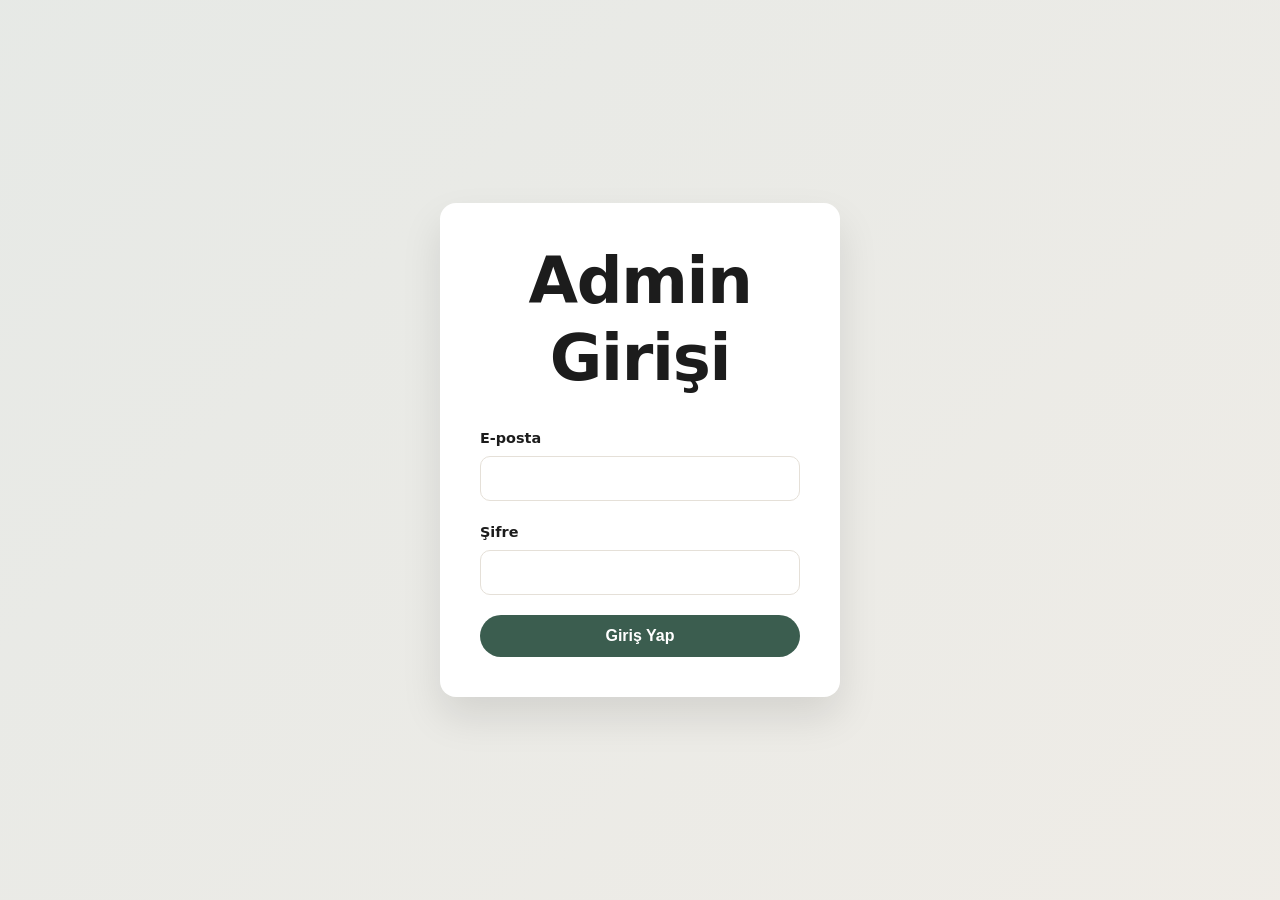
<file: login.html>
<!DOCTYPE html>
<html lang="tr">
<head>
    <meta charset="UTF-8">
    <meta name="viewport" content="width=device-width, initial-scale=1.0">
    <title>Admin Girişi - SenaFit Nutrition</title>
    <link rel="stylesheet" href="/style.css">
    <style>
        .login-container { min-height: 100vh; display: flex; align-items: center; justify-content: center; background: linear-gradient(135deg, rgba(59,93,79,0.1), rgba(194,184,165,0.2)); }
        .login-box { background: var(--surface); padding: 40px; border-radius: var(--radius); box-shadow: var(--shadow-hover); width: 100%; max-width: 400px; }
        .login-box h1 { text-align: center; margin-bottom: 30px; }
    </style>
</head>
<body>
    <div class="login-container">
        <div class="login-box">
            <h1>Admin Girişi</h1>
            <form id="loginForm" onsubmit="login(event)">
                <div class="form-group"><label>E-posta</label><input type="email" name="email" required></div>
                <div class="form-group"><label>Şifre</label><input type="password" name="password" required></div>
                <button type="submit" class="btn" style="width:100%;">Giriş Yap</button>
            </form>
        </div>
    </div>
    <script src="/api.js"></script>
    <script src="/adminApi.js"></script>
    <script>
        async function login(event) {
            event.preventDefault();
            const form = document.getElementById('loginForm');
            const email = form.email.value;
            const password = form.password.value;
            try {
                const result = await adminApi.login(email, password);
                setAuthToken(result.token);
                window.location.href = '/panel321.html';
            } catch (e) {
                showToast(e.message, 'error');
            }
        }
        if (localStorage.getItem('adminToken')) {
            window.location.href = '/panel321.html';
        }
    </script>
</body>
</html>
</file>
<file: style.css>
:root {
    --primary: #3b5d4f;
    --primary-light: #5a7d6e;
    --secondary: #a8b5a0;
    --background: #faf9f7;
    --surface: #ffffff;
    --surface-alt: #f0ede8;
    --text: #1c1c1c;
    --text-light: #4a4a4a;
    --muted: #6f6f6f;
    --accent: #c2b8a5;
    --border: #e5e0d8;
    --shadow: 0 8px 30px rgba(0,0,0,0.05);
    --shadow-hover: 0 20px 40px rgba(0,0,0,0.1);
    --radius: 16px;
    --font-sans: 'Manrope', 'Inter', system-ui, sans-serif;
    --transition: 0.3s cubic-bezier(0.4, 0, 0.2, 1);
}

[data-theme="dark"] {
    --primary: #5a7d6e;
    --background: #121212;
    --surface: #1e1e1e;
    --surface-alt: #2a2a2a;
    --text: #f0f0f0;
    --text-light: #cccccc;
    --muted: #a0a0a0;
    --border: #333333;
    --shadow: 0 8px 30px rgba(0,0,0,0.3);
    --shadow-hover: 0 20px 40px rgba(0,0,0,0.5);
}

* { margin: 0; padding: 0; box-sizing: border-box; }
html { scroll-behavior: smooth; -webkit-font-smoothing: antialiased; }
body { font-family: var(--font-sans); background-color: var(--background); color: var(--text); line-height: 1.6; transition: background-color 0.3s, color 0.3s; }
img { max-width: 100%; height: auto; display: block; }
a { color: inherit; text-decoration: none; }
.container { width: 100%; max-width: 1200px; margin: 0 auto; padding: 0 20px; }

h1, h2, h3, h4 { font-weight: 700; line-height: 1.2; letter-spacing: -0.02em; }
h1 { font-size: clamp(2.5rem, 6vw, 4rem); }
h2 { font-size: clamp(2rem, 4vw, 3rem); }
h3 { font-size: 1.5rem; }
h4 { font-size: 1.2rem; }

.btn { display: inline-flex; align-items: center; justify-content: center; padding: 12px 24px; border-radius: 50px; font-weight: 600; font-size: 1rem; cursor: pointer; border: none; transition: all var(--transition); background: var(--primary); color: #fff; gap: 8px; }
.btn:hover { transform: translateY(-2px); box-shadow: 0 10px 20px rgba(0,0,0,0.15); background: var(--primary-light); }
.btn-outline { background: transparent; border: 2px solid var(--primary); color: var(--primary); }
.btn-outline:hover { background: var(--primary); color: #fff; }
.btn-secondary { background: var(--surface); color: var(--text); border: 1px solid var(--border); }
.btn-secondary:hover { background: var(--surface-alt); border-color: var(--primary); color: var(--primary); }

.navbar { position: fixed; top: 0; left: 0; right: 0; z-index: 1000; padding: 20px 0; transition: all 0.4s; background: transparent; }
.navbar.scrolled { background: var(--surface); padding: 12px 0; box-shadow: 0 5px 20px rgba(0,0,0,0.08); backdrop-filter: blur(10px); }
.navbar .container { display: flex; align-items: center; justify-content: space-between; }
.logo { font-weight: 800; font-size: 1.8rem; letter-spacing: -0.03em; }
.logo span { color: var(--primary); }
.nav-links { display: flex; gap: 2rem; list-style: none; }
.nav-links a { font-weight: 500; font-size: 0.95rem; color: var(--text-light); transition: color 0.3s; position: relative; }
.nav-links a::after { content: ''; position: absolute; bottom: -4px; left: 0; width: 0; height: 2px; background: var(--primary); transition: width 0.3s; }
.nav-links a:hover::after, .nav-links a.active::after { width: 100%; }
.nav-actions { display: flex; align-items: center; gap: 15px; }
.theme-toggle { background: none; border: none; font-size: 1.5rem; cursor: pointer; }
.hamburger { display: none; flex-direction: column; gap: 5px; background: none; border: none; cursor: pointer; }
.hamburger span { width: 25px; height: 2px; background: var(--text); transition: all 0.3s; }

.hero { min-height: 100vh; display: flex; align-items: center; background: linear-gradient(135deg, rgba(59,93,79,0.05) 0%, rgba(194,184,165,0.1) 100%); position: relative; overflow: hidden; }
.hero::before { content: ''; position: absolute; top: -20%; right: -10%; width: 600px; height: 600px; background: radial-gradient(circle, rgba(59,93,79,0.15) 0%, transparent 70%); border-radius: 50%; }
.hero .container { display: grid; grid-template-columns: 1fr 1fr; gap: 4rem; align-items: center; }
.hero-content h1 { margin-bottom: 1.5rem; }
.hero-content p { font-size: 1.2rem; color: var(--text-light); margin-bottom: 2rem; max-width: 500px; }
.hero-buttons { display: flex; gap: 15px; flex-wrap: wrap; }
.hero-image { position: relative; display: flex; justify-content: center; }
.hero-image img { width: 100%; max-width: 450px; border-radius: 30px; box-shadow: var(--shadow-hover); transition: transform 0.6s ease; }
.hero-image:hover img { transform: scale(1.02); }
.floating-badge { position: absolute; background: var(--surface); padding: 12px 20px; border-radius: 16px; box-shadow: var(--shadow); font-weight: 600; font-size: 0.9rem; display: flex; align-items: center; gap: 8px; animation: float 4s ease-in-out infinite; }
.floating-badge.one { top: 10%; left: -20px; }
.floating-badge.two { bottom: 15%; right: -10px; animation-delay: 2s; }
@keyframes float { 0%, 100% { transform: translateY(0); } 50% { transform: translateY(-15px); } }

.section { padding: 100px 0; }
.section-header { text-align: center; max-width: 700px; margin: 0 auto 60px; }
.section-header h2 { margin-bottom: 15px; }
.section-header p { color: var(--muted); font-size: 1.1rem; }

.goal-grid { display: grid; grid-template-columns: repeat(auto-fit, minmax(140px, 1fr)); gap: 20px; }
.goal-card { background: var(--surface); border: 1px solid var(--border); border-radius: var(--radius); padding: 25px 15px; text-align: center; cursor: pointer; transition: all var(--transition); box-shadow: 0 4px 10px rgba(0,0,0,0.02); }
.goal-card:hover { transform: translateY(-8px); box-shadow: var(--shadow-hover); border-color: var(--primary); }
.goal-card .icon { font-size: 2.2rem; margin-bottom: 10px; color: var(--primary); }
.goal-card h4 { font-size: 1rem; }

.service-grid { display: grid; grid-template-columns: repeat(auto-fit, minmax(280px, 1fr)); gap: 30px; }
.service-card { background: var(--surface); border-radius: var(--radius); padding: 40px 30px; border: 1px solid var(--border); transition: all var(--transition); box-shadow: 0 4px 10px rgba(0,0,0,0.02); display: flex; flex-direction: column; align-items: flex-start; }
.service-card:hover { transform: translateY(-10px); box-shadow: var(--shadow-hover); border-color: var(--primary); }
.service-card .icon { font-size: 2.5rem; color: var(--primary); margin-bottom: 20px; }
.service-card h3 { margin-bottom: 10px; }
.service-card p { color: var(--muted); margin-bottom: 20px; flex-grow: 1; }

.package-grid { display: grid; grid-template-columns: repeat(auto-fit, minmax(300px, 1fr)); gap: 30px; }
.package-card { background: var(--surface); border-radius: var(--radius); overflow: hidden; border: 1px solid var(--border); transition: all var(--transition); position: relative; box-shadow: 0 4px 10px rgba(0,0,0,0.02); }
.package-card:hover { transform: translateY(-10px); box-shadow: var(--shadow-hover); }
.package-card.featured { border: 2px solid var(--primary); }
.package-card .badge { position: absolute; top: 15px; left: 15px; background: var(--primary); color: #fff; padding: 6px 12px; border-radius: 50px; font-size: 0.8rem; font-weight: 700; z-index: 2; }
.package-image { height: 200px; overflow: hidden; }
.package-image img { width: 100%; height: 100%; object-fit: cover; transition: transform 0.6s; }
.package-card:hover .package-image img { transform: scale(1.05); }
.package-body { padding: 25px; display: flex; flex-direction: column; gap: 10px; }
.package-category { font-size: 0.8rem; text-transform: uppercase; letter-spacing: 0.05em; color: var(--primary); font-weight: 700; }
.package-body h3 { font-size: 1.3rem; }
.package-price { font-size: 1.8rem; font-weight: 800; color: var(--primary); }
.package-features { list-style: none; margin: 10px 0; }
.package-features li { display: flex; align-items: center; gap: 8px; margin-bottom: 8px; color: var(--text-light); }
.package-features li::before { content: '✓'; color: var(--primary); font-weight: bold; }

.steps { display: grid; grid-template-columns: repeat(auto-fit, minmax(220px, 1fr)); gap: 30px; }
.step { position: relative; padding: 30px; background: var(--surface); border-radius: var(--radius); border: 1px solid var(--border); transition: all var(--transition); }
.step:hover { transform: translateY(-5px); box-shadow: var(--shadow); }
.step-number { font-size: 2.5rem; font-weight: 800; color: var(--primary); opacity: 0.3; }
.step h3 { margin: 10px 0; }
.step p { color: var(--muted); }

.event-grid { display: grid; grid-template-columns: repeat(auto-fit, minmax(300px, 1fr)); gap: 30px; }
.event-card { background: var(--surface); border-radius: var(--radius); overflow: hidden; border: 1px solid var(--border); display: flex; transition: all var(--transition); }
.event-card:hover { box-shadow: var(--shadow-hover); transform: translateY(-5px); }
.event-date { background: var(--primary); color: #fff; padding: 20px; display: flex; flex-direction: column; justify-content: center; align-items: center; min-width: 80px; font-weight: 700; }
.event-date .day { font-size: 2rem; line-height: 1; }
.event-date .month { text-transform: uppercase; font-size: 0.8rem; letter-spacing: 0.05em; }
.event-info { padding: 20px; flex: 1; }
.event-info h3 { margin-bottom: 10px; }
.event-info p { color: var(--muted); font-size: 0.95rem; }

.blog-grid { display: grid; grid-template-columns: repeat(auto-fit, minmax(300px, 1fr)); gap: 30px; }
.blog-card { background: var(--surface); border-radius: var(--radius); overflow: hidden; border: 1px solid var(--border); transition: all var(--transition); display: flex; flex-direction: column; }
.blog-card:hover { transform: translateY(-10px); box-shadow: var(--shadow-hover); }
.blog-image { height: 200px; overflow: hidden; }
.blog-image img { width: 100%; height: 100%; object-fit: cover; transition: transform 0.6s; }
.blog-card:hover .blog-image img { transform: scale(1.05); }
.blog-body { padding: 25px; flex: 1; display: flex; flex-direction: column; gap: 10px; }
.blog-category { display: inline-block; background: var(--surface-alt); color: var(--primary); padding: 4px 12px; border-radius: 50px; font-size: 0.8rem; font-weight: 700; }
.blog-body h3 { font-size: 1.2rem; }
.blog-body p { color: var(--muted); flex-grow: 1; }

.about-section { display: grid; grid-template-columns: 1fr 1fr; gap: 4rem; align-items: center; }
.about-image img { border-radius: 30px; box-shadow: var(--shadow-hover); }
.about-content h2 { margin-bottom: 20px; }
.about-content p { color: var(--text-light); margin-bottom: 20px; }

.cta-section { background: linear-gradient(135deg, var(--primary) 0%, var(--primary-light) 100%); color: #fff; padding: 80px 0; text-align: center; }
.cta-section h2 { margin-bottom: 20px; }
.cta-section p { margin-bottom: 30px; opacity: 0.9; }

.footer { background: var(--surface-alt); border-top: 1px solid var(--border); padding: 60px 0 20px; }
.footer-grid { display: grid; grid-template-columns: repeat(auto-fit, minmax(200px, 1fr)); gap: 40px; margin-bottom: 40px; }
.footer h4 { margin-bottom: 15px; }
.footer ul { list-style: none; }
.footer ul li { margin-bottom: 10px; }
.footer a { color: var(--text-light); transition: color 0.3s; }
.footer a:hover { color: var(--primary); }
.footer-bottom { text-align: center; padding-top: 20px; border-top: 1px solid var(--border); color: var(--muted); font-size: 0.9rem; }

.form-group { margin-bottom: 20px; }
.form-group label { display: block; margin-bottom: 6px; font-weight: 600; font-size: 0.9rem; }
.form-group input, .form-group select, .form-group textarea { width: 100%; padding: 12px 15px; border: 1px solid var(--border); border-radius: 10px; background: var(--surface); color: var(--text); font-size: 1rem; transition: border-color 0.3s, box-shadow 0.3s; font-family: var(--font-sans); }
.form-group input:focus, .form-group select:focus, .form-group textarea:focus { outline: none; border-color: var(--primary); box-shadow: 0 0 0 3px rgba(59,93,79,0.1); }
.form-group textarea { min-height: 120px; resize: vertical; }

.toast-container { position: fixed; bottom: 30px; right: 30px; z-index: 9999; display: flex; flex-direction: column; gap: 10px; }
.toast { background: var(--surface); color: var(--text); padding: 15px 20px; border-radius: 12px; box-shadow: var(--shadow-hover); border-left: 4px solid var(--primary); animation: slideIn 0.3s ease, fadeOut 0.3s ease 3s forwards; max-width: 350px; }
.toast.success { border-left-color: #2ecc71; }
.toast.error { border-left-color: #e74c3c; }
@keyframes slideIn { from { transform: translateX(100%); opacity: 0; } to { transform: translateX(0); opacity: 1; } }
@keyframes fadeOut { to { opacity: 0; transform: translateY(20px); } }

.modal-overlay { position: fixed; top: 0; left: 0; right: 0; bottom: 0; background: rgba(0,0,0,0.5); z-index: 2000; display: flex; align-items: center; justify-content: center; opacity: 0; pointer-events: none; transition: opacity 0.3s; }
.modal-overlay.active { opacity: 1; pointer-events: auto; }
.modal { background: var(--surface); border-radius: var(--radius); padding: 30px; max-width: 600px; width: 90%; max-height: 80vh; overflow-y: auto; box-shadow: var(--shadow-hover); transform: translateY(20px); transition: transform 0.3s; }
.modal-overlay.active .modal { transform: translateY(0); }
.modal-header { display: flex; justify-content: space-between; align-items: center; margin-bottom: 20px; }
.modal-close { background: none; border: none; font-size: 1.5rem; cursor: pointer; color: var(--muted); }

.skeleton { background: linear-gradient(90deg, var(--surface-alt) 25%, var(--surface) 50%, var(--surface-alt) 75%); background-size: 200% 100%; animation: shimmer 1.5s infinite; border-radius: 8px; min-height: 20px; }
@keyframes shimmer { 0% { background-position: -200% 0; } 100% { background-position: 200% 0; } }

.reveal { opacity: 0; transform: translateY(30px); transition: opacity 0.6s, transform 0.6s; }
.reveal.revealed { opacity: 1; transform: translateY(0); }

@media (max-width: 992px) {
    .hero .container, .about-section { grid-template-columns: 1fr; text-align: center; }
    .hero-buttons { justify-content: center; }
    .hero-image { order: -1; }
    .floating-badge { display: none; }
    .nav-links { position: fixed; top: 70px; left: 0; right: 0; background: var(--surface); flex-direction: column; padding: 20px; gap: 15px; box-shadow: var(--shadow); transform: translateY(-120%); transition: transform 0.3s; }
    .nav-links.active { transform: translateY(0); }
    .hamburger { display: flex; }
    .nav-actions .btn { display: none; }
}
@media (max-width: 576px) {
    .container { padding: 0 15px; }
    .section { padding: 60px 0; }
    .goal-grid { grid-template-columns: repeat(2, 1fr); }
    .package-grid, .event-grid, .blog-grid { grid-template-columns: 1fr; }
    .event-card { flex-direction: column; }
    .event-date { flex-direction: row; gap: 5px; }
}
</file>
